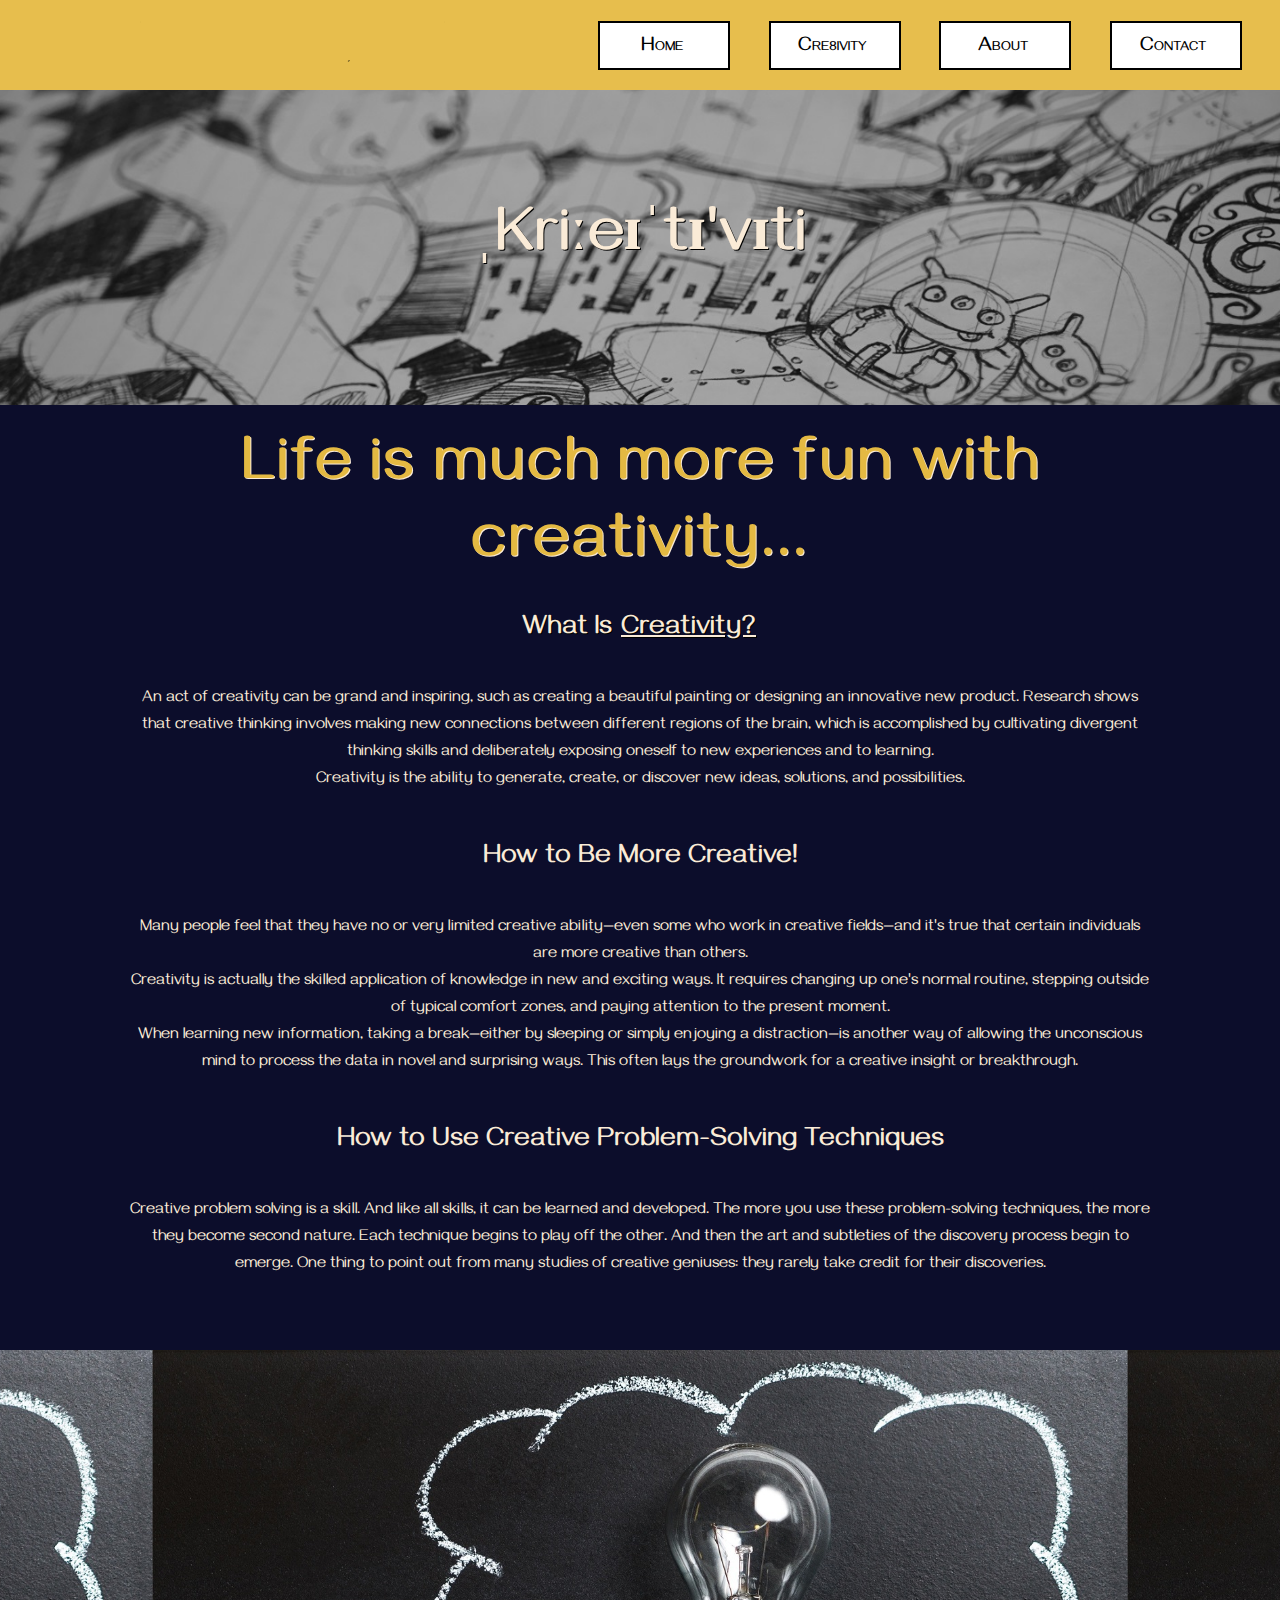
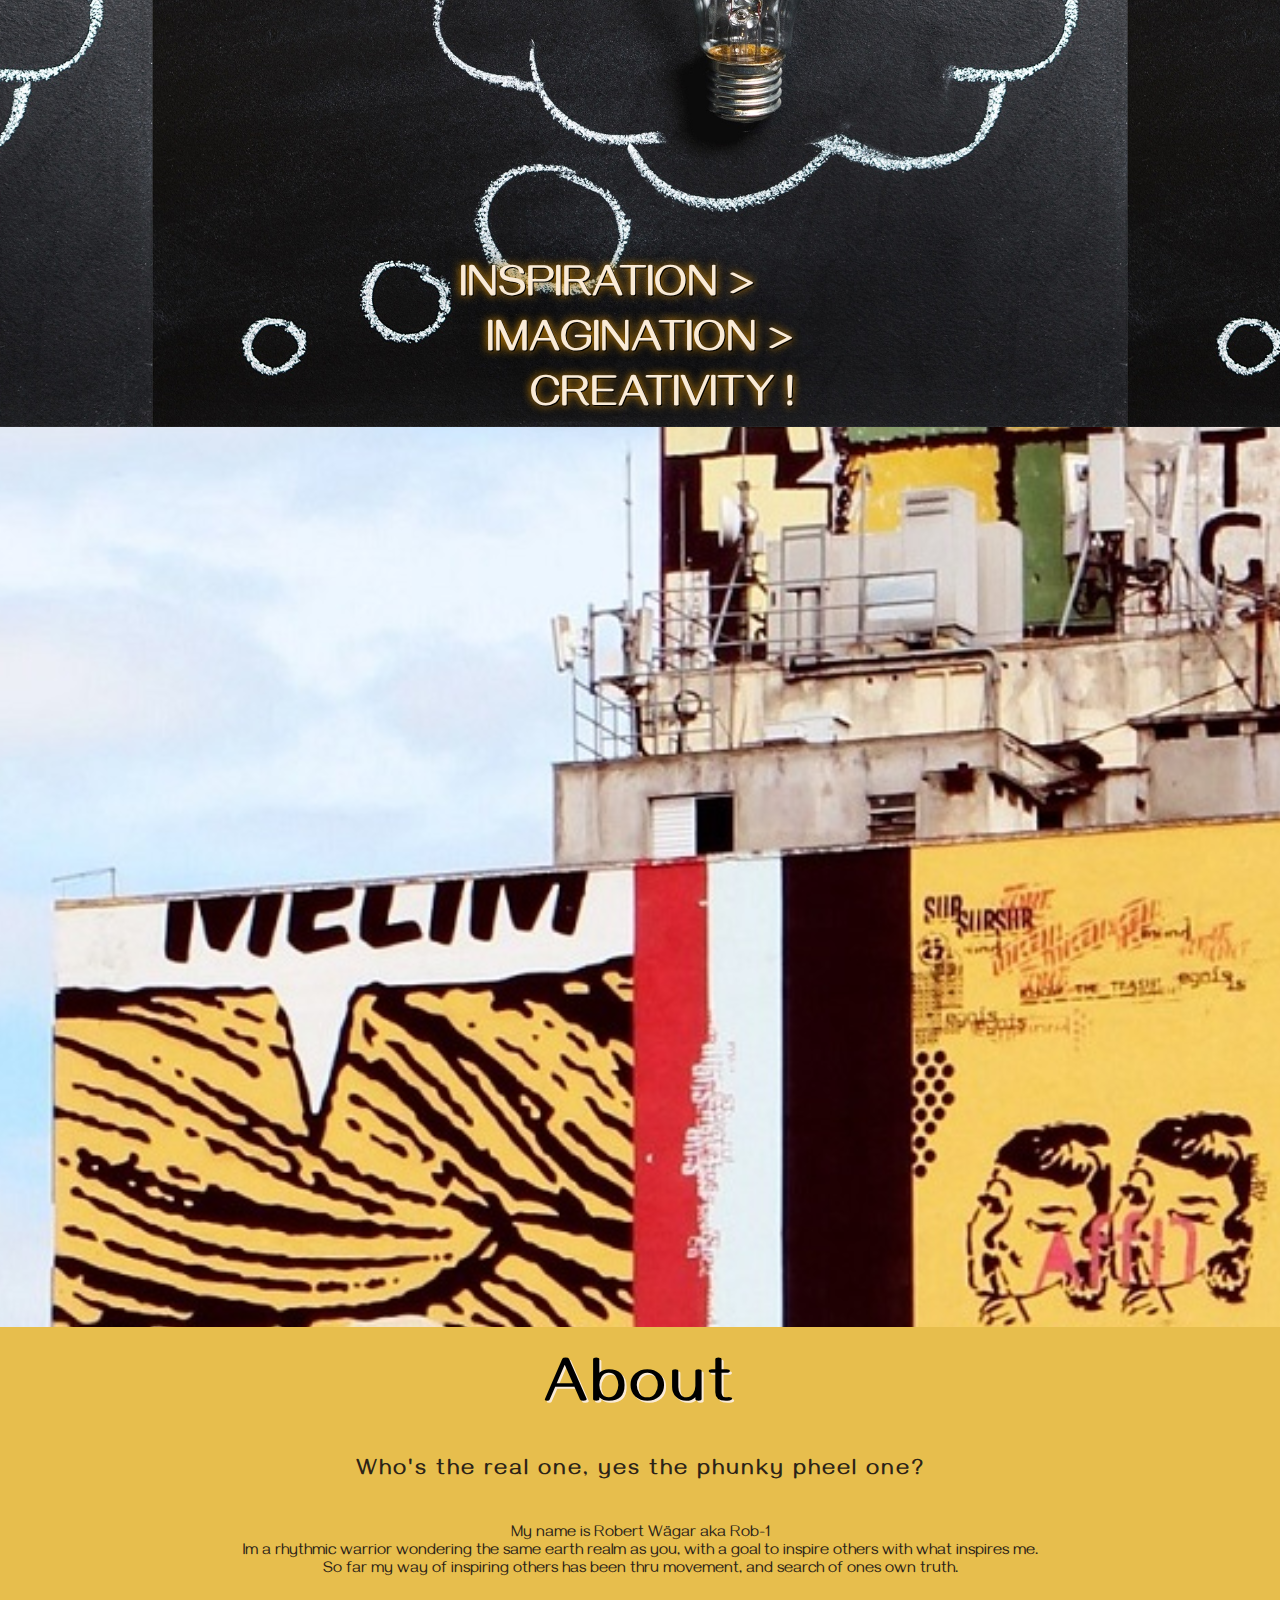
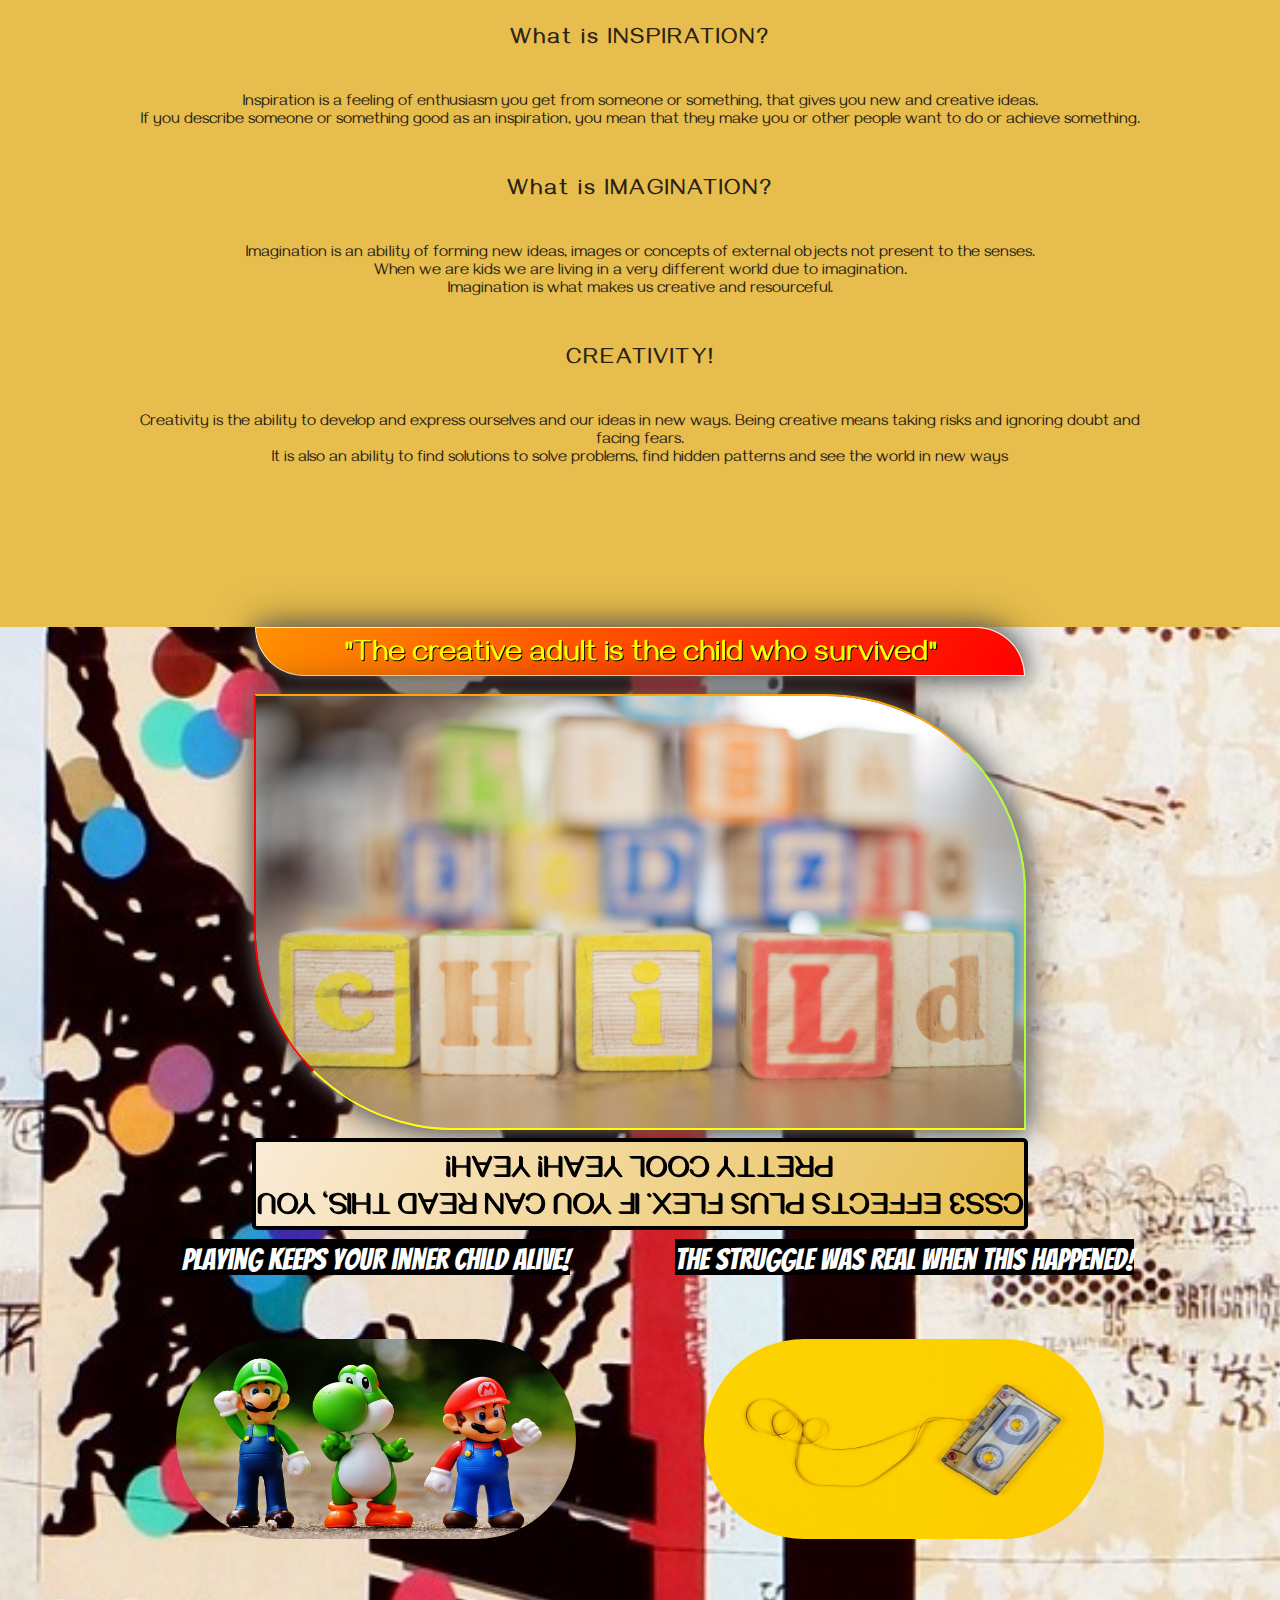
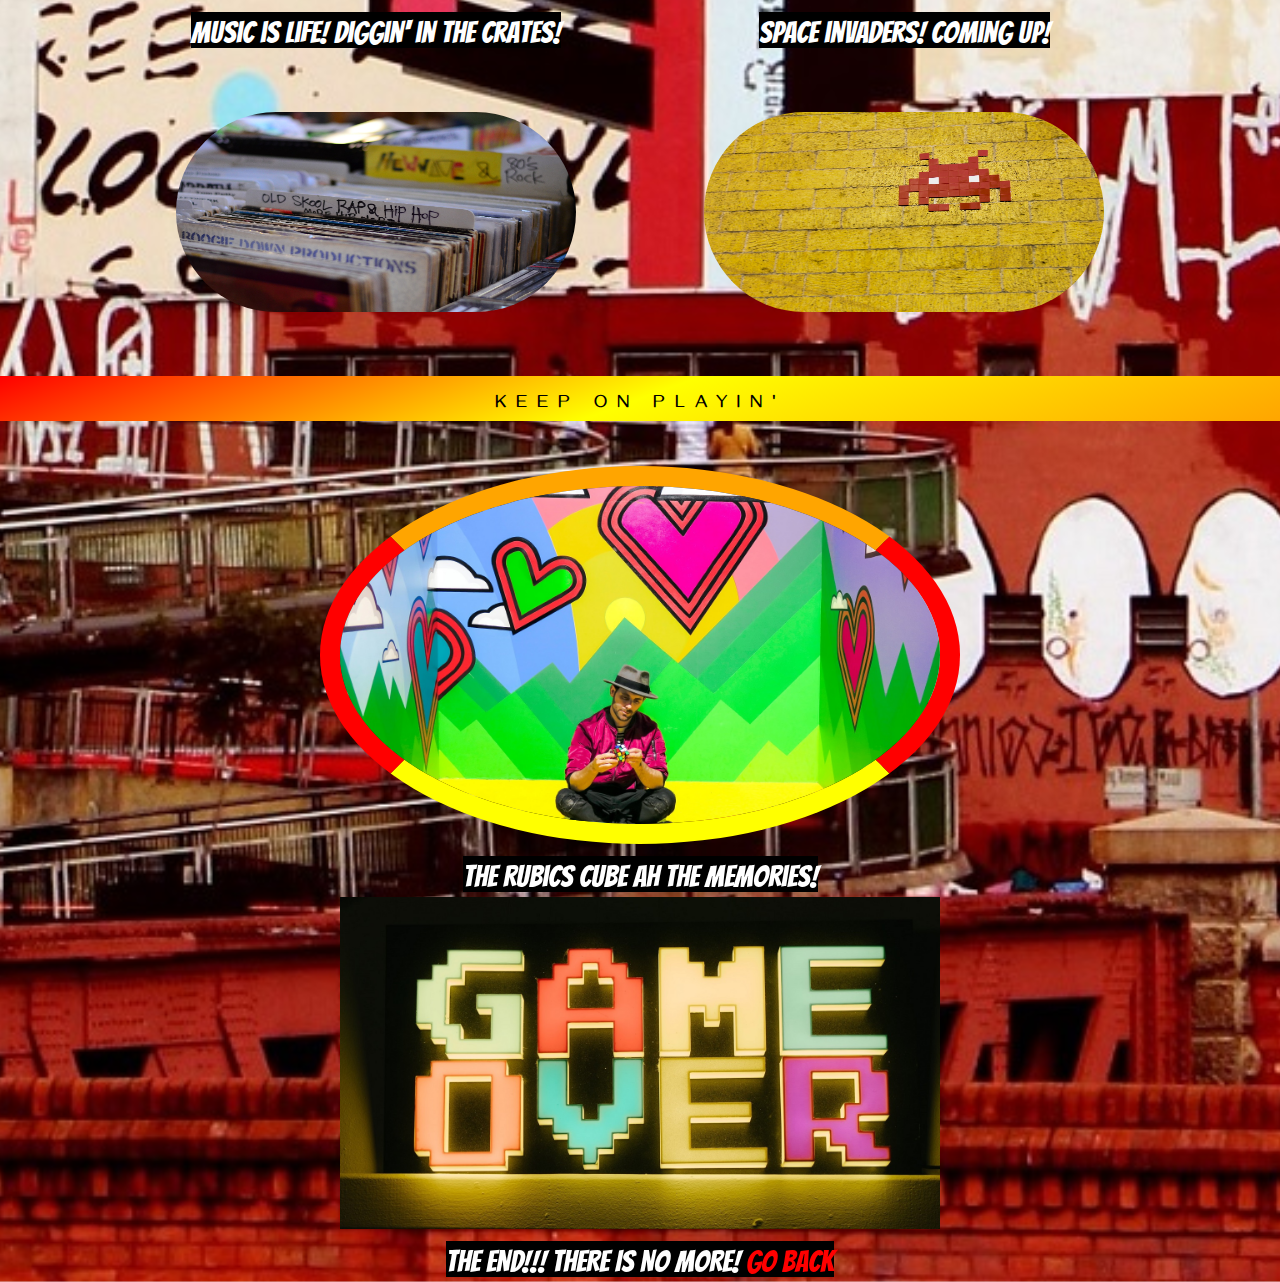
<file: index.html>
<!DOCTYPE html>
<html lang="en">
<head>
    <meta charset="UTF-8">
    <meta name="viewport" content="width=device-width, initial-scale=1.0">
    <meta name="description" content="This is website about creativity and how to be creative">
    <link href="https://fonts.googleapis.com/css2?family=Press+Start+2P&display=swap" rel="stylesheet">
    <link href="https://fonts.googleapis.com/css2?family=Bangers&display=swap" rel="stylesheet">

    <link href="https://fonts.googleapis.com/css2?family=Gayathri&display=swap" rel="stylesheet">
    <link rel="stylesheet" href="https://cdnjs.cloudflare.com/ajax/libs/font-awesome/5.14.0/css/all.min.css" integrity="sha512-1PKOgIY59xJ8Co8+NE6FZ+LOAZKjy+KY8iq0G4B3CyeY6wYHN3yt9PW0XpSriVlkMXe40PTKnXrLnZ9+fkDaog==" crossorigin="anonymous" />
    <link rel="stylesheet" href="style.css">
    <title>Creativity</title>
</head>

<!-- This is my first school assignment to do a webpage with HTML CSS and a little JS -->
<!-- I decided to have the topic creativity in mind, it is what we will be working with. ENJOY -->
<body>
    
        <header>
            <div class="wrapper">
                <div class="logo">
                    <svg id="logo" viewBox="0 0 765 200" fill="none" xmlns="http://www.w3.org/2000/svg">
                
                        <path d="M143.699 139L112.739 104.152V139H99.6349V32.44H112.739V95.08L143.123 60.088H161.411L124.259 99.4L161.555 139H143.699Z" stroke="black" stroke-width="3" mask="url(#path-1-outside-1)"/>
                
                        <path d="M186.848 72.904C189.152 68.392 192.416 64.888 196.64 62.392C200.96 59.896 206.192 58.648 212.336 58.648V72.184H208.88C194.192 72.184 186.848 80.152 186.848 96.088V139H173.744V60.088H186.848V72.904Z" stroke="black" stroke-width="3" mask="url(#path-1-outside-1)"/>
                
                        <path d="M234.231 47.272C231.735 47.272 229.623 46.408 227.895 44.68C226.167 42.952 225.303 40.84 225.303 38.344C225.303 35.848 226.167 33.736 227.895 32.008C229.623 30.28 231.735 29.416 234.231 29.416C236.631 29.416 238.647 30.28 240.279 32.008C242.007 33.736 242.871 35.848 242.871 38.344C242.871 40.84 242.007 42.952 240.279 44.68C238.647 46.408 236.631 47.272 234.231 47.272ZM240.567 60.088V139H227.463V60.088H240.567Z" stroke="black" stroke-width="3" mask="url(#path-1-outside-1)"/>
                
                        <path d="M274.997 81.832L262.181 61.816H287.813L274.997 81.832ZM262.181 139L274.997 118.984L287.813 139H262.181Z" stroke="black" stroke-width="3" mask="url(#path-1-outside-1)"/>
                
                        <path d="M381.307 96.52C381.307 99.016 381.163 101.656 380.875 104.44H317.803C318.283 112.216 320.923 118.312 325.723 122.728C330.619 127.048 336.523 129.208 343.435 129.208C349.099 129.208 353.803 127.912 357.547 125.32C361.387 122.632 364.075 119.08 365.611 114.664H379.723C377.611 122.248 373.387 128.44 367.051 133.24C360.715 137.944 352.843 140.296 343.435 140.296C335.947 140.296 329.227 138.616 323.275 135.256C317.419 131.896 312.811 127.144 309.451 121C306.091 114.76 304.411 107.56 304.411 99.4C304.411 91.24 306.043 84.088 309.307 77.944C312.571 71.8 317.131 67.096 322.987 63.832C328.939 60.472 335.755 58.792 343.435 58.792C350.923 58.792 357.547 60.424 363.307 63.688C369.067 66.952 373.483 71.464 376.555 77.224C379.723 82.888 381.307 89.32 381.307 96.52ZM367.771 93.784C367.771 88.792 366.667 84.52 364.459 80.968C362.251 77.32 359.227 74.584 355.387 72.76C351.643 70.84 347.467 69.88 342.859 69.88C336.235 69.88 330.571 71.992 325.867 76.216C321.259 80.44 318.619 86.296 317.947 93.784H367.771Z" stroke="black" stroke-width="3" mask="url(#path-1-outside-1)"/>
                
                        <path d="M428.412 61.816V69.304L416.892 71.896V129.064L428.412 131.512V139H392.7V131.512L404.22 129.064V71.896L392.7 69.304V61.816H428.412Z" stroke="black" stroke-width="3" mask="url(#path-1-outside-1)"/>
                
                        <path d="M450.921 29.56V67.576H439.401V29.56H450.921Z" stroke="black" stroke-width="3" mask="url(#path-1-outside-1)"/>
                
                        <path d="M483.775 70.888V117.4C483.775 121.24 484.591 123.976 486.223 125.608C487.855 127.144 490.687 127.912 494.719 127.912H504.367V139H492.559C485.263 139 479.791 137.32 476.143 133.96C472.495 130.6 470.671 125.08 470.671 117.4V70.888H460.447V60.088H470.671V40.216H483.775V60.088H504.367V70.888H483.775Z" stroke="black" stroke-width="3" mask="url(#path-1-outside-1)"/>
                
                        <path d="M550.052 61.816V69.304L538.532 71.896V129.064L550.052 131.512V139H514.34V131.512L525.86 129.064V71.896L514.34 69.304V61.816H550.052Z" stroke="black" stroke-width="3" mask="url(#path-1-outside-1)"/>
                
                        <path d="M595.745 126.904L620.225 60.088H634.193L603.233 139H587.969L557.009 60.088H571.121L595.745 126.904Z" stroke="black" stroke-width="3" mask="url(#path-1-outside-1)"/>
                
                        <path d="M676.896 61.816V69.304L665.376 71.896V129.064L676.896 131.512V139H641.184V131.512L652.704 129.064V71.896L641.184 69.304V61.816H676.896Z" stroke="black" stroke-width="3" mask="url(#path-1-outside-1)"/>
                
                        <path d="M709.197 70.888V117.4C709.197 121.24 710.013 123.976 711.645 125.608C713.277 127.144 716.109 127.912 720.141 127.912H729.789V139H717.981C710.685 139 705.213 137.32 701.565 133.96C697.917 130.6 696.093 125.08 696.093 117.4V70.888H685.869V60.088H696.093V40.216H709.197V60.088H729.789V70.888H709.197Z" stroke="black" stroke-width="3" mask="url(#path-1-outside-1)"/>
                
                        <path d="M752.434 47.272C749.938 47.272 747.826 46.408 746.098 44.68C744.37 42.952 743.506 40.84 743.506 38.344C743.506 35.848 744.37 33.736 746.098 32.008C747.826 30.28 749.938 29.416 752.434 29.416C754.834 29.416 756.85 30.28 758.482 32.008C760.21 33.736 761.074 35.848 761.074 38.344C761.074 40.84 760.21 42.952 758.482 44.68C756.85 46.408 754.834 47.272 752.434 47.272ZM758.77 60.088V139H745.666V60.088H758.77Z" stroke="black" stroke-width="3" mask="url(#path-1-outside-1)"/>
                
                        <path d="M57.048 219.352L17.592 379.48H4.63202L43.944 219.352H57.048Z" stroke="black" stroke-width="3" mask="url(#path-1-outside-1)"/>
                        </svg>
                </div>
            </div>
            <nav>
                <div class="nav-links">
                    <div class="btn">
                    <p><span><a href=""><b>H</b>OME</a></span></p>
                    <figure></figure>
                    <figure></figure>
                    <figure></figure>
                    <figure></figure>
                </div>
                <div class="btn">
                    <p><span><a href="#cre8"><b>C</b>RE8IVITY</a></span></p>
                    <figure></figure>
                    <figure></figure>
                    <figure></figure>
                    <figure></figure>
                </div>
                <div class="btn">
                    <p><span><a href="#about"><b>A</b>BOUT</a></span></p>
                    <figure></figure>
                    <figure></figure>
                    <figure></figure>
                    <figure></figure>
                </div>
                <div class="btn">
                    <p><span><a href="./contact.html"><b>C</b>ONTACT</a></span></p>
                    <figure></figure>
                    <figure></figure>
                    <figure></figure>
                    <figure></figure>
                </div>
                </div>
                <div class="burger">
                    <div class="line1"></div>
                    <div class="line2"></div>
                    <div class="line3"></div>
                </div>
            </nav>
        </header>
        <main>

        <div class="banner">
            <h1>ˌKriːeɪˈtɪ'vɪti</h1>
        </div>
        <div id="cre8" class="content-top">
            <div class="wrapper">
                <h2 >Life is much more fun with creativity...</h2>
                <article>
                <div class="text1">
                    <h4><a href="https://youtu.be/tYbA_-mAtUY" target="_blank">What Is <strong>Creativity?</strong></a></h4> <br>
                                <p>
                                An act of creativity can be grand and inspiring, such as creating a beautiful painting or designing an innovative new product. 
                                Research shows that creative thinking involves making new connections between different regions of the brain, which is accomplished by cultivating divergent thinking skills and deliberately exposing oneself to new experiences and to learning. <br>
                                Creativity is the ability to generate, create, or discover new ideas, solutions, and possibilities.
                                </p>
                    </div>
                    <div class="text2">
             <h4>How to Be More Creative!</h4> <br>
                    <p>
                        Many people feel that they have no or very limited creative ability—even some who work in creative fields—and it's true that certain individuals are more creative than others.
                        <br>Creativity is actually the skilled application of knowledge in new and exciting ways. It requires changing up one's normal routine, stepping outside of typical comfort zones, and paying attention to the present moment.
                        <br>
                        When learning new information, taking a break—either by sleeping or simply enjoying a distraction—is another way of allowing the unconscious mind to process the data in novel and surprising ways. This often lays the groundwork for a creative insight or breakthrough.</p>
                    </div>        
                    <div class="text3">
                        <h4>How to Use Creative Problem-Solving Techniques</h4><br>
                        <p>
                            Creative problem solving is a skill. And like all skills, it can be learned and developed. The more you use these problem-solving techniques, the more they become second nature.
                            
                            Each technique begins to play off the other. And then the art and subtleties of the discovery process begin to emerge.
                            
                            One thing to point out from many studies of creative geniuses: they rarely take credit for their discoveries.</p>
                    </div>
                </article>
            </div>
        </div>
  
    <div class="bannerTwo">
        <h1 class="iic">INSPIRATION > &nbsp;&nbsp;&nbsp;&nbsp;&nbsp;<br>   &nbsp;&nbsp;&nbsp;&nbsp; IMAGINATION >&nbsp;&nbsp;&nbsp;&nbsp;&nbsp;<br>   &nbsp;&nbsp;&nbsp;&nbsp;&nbsp; CREATIVITY&nbsp;!&nbsp;&nbsp;</h1>
    </div>
    <div id="about" class="content-bottom">
        <div class="wrapper">
            <h2 >About</h2>
            <h4>Who's the real one, yes the phunky pheel one?</h4> <br>
                            <p>
                                My name is Robert Wägar aka Rob-1 <br> Im a rhythmic warrior wondering the same earth realm as you, with a goal to inspire others with what inspires me. <br>
                                So far my way of inspiring others has been thru movement, and search of ones own truth.
                            </p>

         <h4>What is INSPIRATION?</h4> <br>
                <p>
                    Inspiration is a feeling of enthusiasm you get from someone or something, that gives you new and creative ideas. <br>
                    If you describe someone or something good as an inspiration, you mean that they make you or other people want to do or achieve something.</p>
                        

                    <h4>What is IMAGINATION?</h4><br>
                    <p>
                        Imagination is an ability of forming new ideas, images or concepts of external objects not present to the senses. <br>
                        When we are kids we are living in a very different world due to imagination. <br>
                        Imagination is what makes us creative and resourceful.</p>

                    <h4>CREATIVITY!</h4><br>
                        <p>
                            Creativity is the ability to develop and express ourselves and our ideas in new ways. Being creative means taking risks and ignoring doubt and facing fears. <br>
                        It is also an ability to find solutions to solve problems, find hidden patterns and see the world in new ways</p>
        </div>
    </div>
    
    </main>

    <section>
        <div class="images">
        <figure id="child">
            <h3>"The creative adult is the child who survived"</h3>
            <img src="./child.jpg" alt="image with bricks spelling child">
            <h3>CSS3 effects plus flex. If you can read this, you pretty cool Yeah! Yeah!</h3>
        </figure>
   
        <div class="imgS">
            <figure>
                <figcaption>Playing keeps your inner child alive!</figcaption>
                <img src="./nintendo.jpg" alt="Mario, Luigi, Yoshi">
            </figure>
            <figure>
                <figcaption>The struggle was real when this happened!</figcaption>
                <img src="./tape.jpg" alt="Casette tape">
            </figure>
            <figure>
                <figcaption>Music is life! Diggin' in the crates!</figcaption>
                <img src="./crates.jpg" alt="Record crate">
            </figure>
            <figure>
                <figcaption>Space invaders! Coming up!</figcaption>
                <img src="./pixel.jpg" alt="Pixel art">
            </figure>
        </div>

        <div class="play">
            <h6>KEEP ON PLAYIN'</h6>
        </div>

        <div class="imgL">
            <figure class="sitting">
                <img src="./sitting.jpg" alt="Man playing with rubics cube">
                <figcaption>The Rubics cube AH the memories!</figcaption>
            </figure>

            <figure class="gameover">
                <img src="./gameover.jpg" alt="Image with the text game over">
                <figcaption>THE END!!! THERE IS NO MORE! <a href="./index.html">GO BACK</a></figcaption>
            </figure>
    </div>
    </div>
    </section>

    <script src="app.js">

    </script>
</body>
</html>
</file>
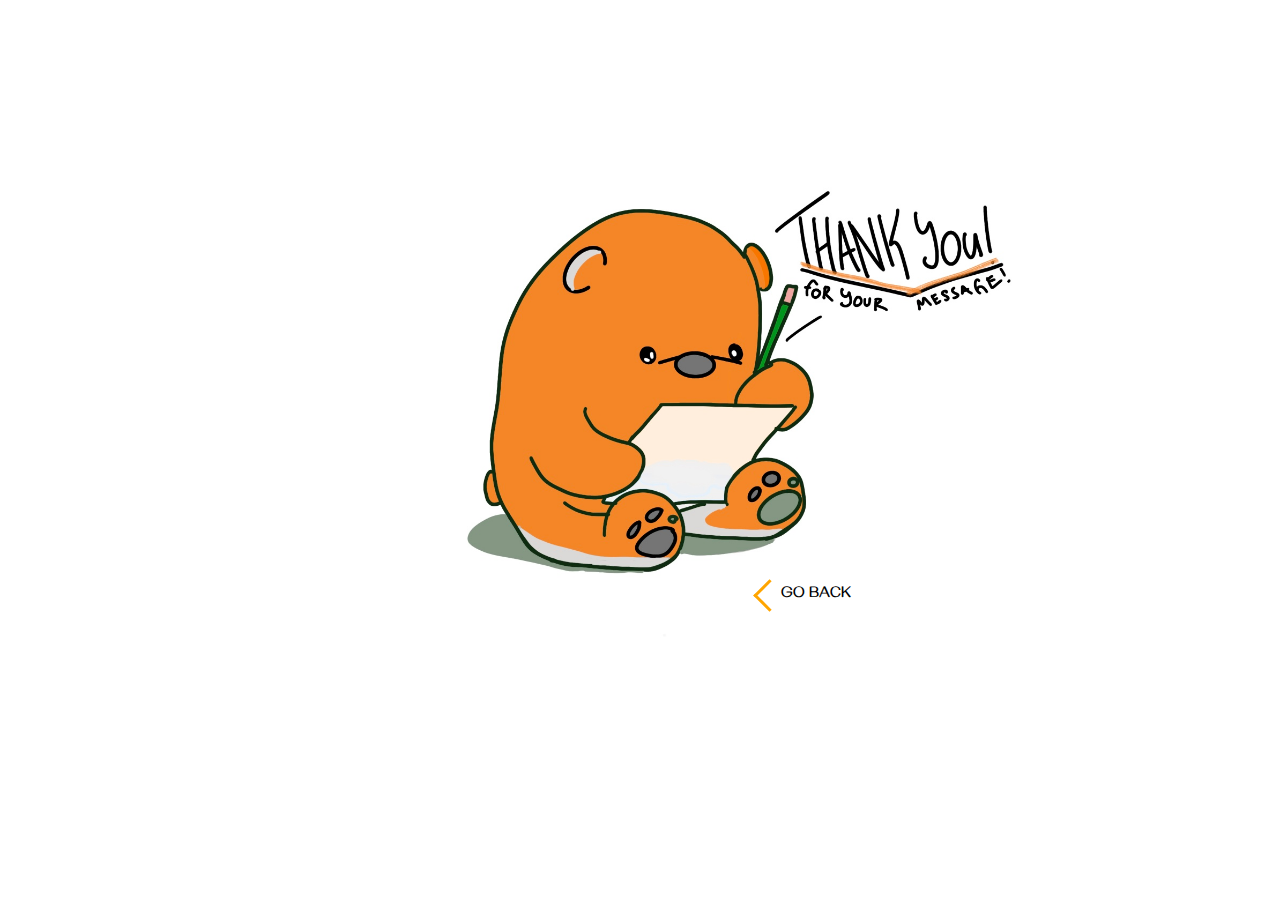
<file: thankyou.html>
<!DOCTYPE html>
<html lang="en">
<head>
    <meta charset="UTF-8">
    <meta name="viewport" content="width=device-width, initial-scale=1.0">
    <link href="https://fonts.googleapis.com/css2?family=Gayathri&display=swap" rel="stylesheet">
    <link rel="stylesheet" href="thanks.css">
    <title>Kreativiti - Thank You</title>
</head>
<body>
    <div class="goBack">
        <div class="back">
            <div class="arrow"></div>
        
            <p><a href="./index.html">GO BACK</a></p>
        </div>
        </div>
</body>
</html>
</file>
<file: style.css>
*{
    margin: 0;
    padding: 0;

}

body {
    width: 100vw;
    text-align: center;
    font-family: 'Gayathri';
    background-image: url(./color.jpg);
    background-position: center center;
    background-size: cover;

}

.wrapper {
    width: 80vw;
    margin: 0 auto;
}

header {
    height: 10vh;
    background: rgb(231, 190, 77);
    position: fixed;
    width: 100%;
    z-index: 10;
    display: flex;
    justify-content: space-between;
    align-items: center;

}
.logo {
    width: 35%;
    padding-left: 0;
}


/* ================================================================ SVG LOGO ==========================================================================*/

/* ====================================================== SVG LOGO / PATH for animation ===================================================================*/
/* =================================================Learned from Dev eEds designer logo tutorial on YT, done in FIGMA =================================================*/

#logo {
    margin-top: 1vh;
    animation: logoFill .6s ease forwards 1.2s;
    width: 20vw;
}


#logo path:nth-child(1){
    stroke-dasharray: 470px;
    stroke-dashoffset: 470px;
    animation: logo-path 2s ease forwards 0.2s;
}

#logo path:nth-child(2){
    stroke-dasharray: 246px;
    stroke-dashoffset: 246px;
    animation: logo-path 2s ease forwards 0.4s;
}

#logo path:nth-child(3){
    stroke-dasharray: 184px;
    stroke-dashoffset: 184px;
    animation: logo-path 2s ease forwards .6s;
}

#logo path:nth-child(4){
    stroke-dasharray: 76px;
    stroke-dashoffset: 76px;
    animation: logo-path 2s ease forwards .8s;
}

#logo path:nth-child(5){
    stroke-dasharray: 388px;
    stroke-dashoffset: 388px;
    animation: logo-path 2s ease forwards 1s;
}

#logo path:nth-child(6){
    stroke-dasharray: 264px;
    stroke-dashoffset: 264px;
    animation: logo-path 2s ease forwards 1.2s;
}

#logo path:nth-child(7){
    stroke-dasharray: 100px;
    stroke-dashoffset: 100px;
    animation: logo-path 2s ease forwards 1.4s;
}

#logo path:nth-child(8){
    stroke-dasharray: 315px;
    stroke-dashoffset: 315px;
    animation: logo-path 2s ease forwards 1.2s;
}

#logo path:nth-child(9){
    stroke-dasharray: 264px;
    stroke-dashoffset: 264px;
    animation: logo-path 2s ease forwards 1s;
}

#logo path:nth-child(10){
    stroke-dasharray: 354px;
    stroke-dashoffset: 354px;
    animation: logo-path 2s ease forwards 0.8s;
}

#logo path:nth-child(11){
    stroke-dasharray: 264px;
    stroke-dashoffset: 264px;
    animation: logo-path 2s ease forwards 0.6s;
}

#logo path:nth-child(12){
    stroke-dasharray: 315px;
    stroke-dashoffset: 315px;
    animation: logo-path 2s ease forwards 0.4s;
}

#logo path:nth-child(13){
    stroke-dasharray: 184px;
    stroke-dashoffset: 184px;
    animation: logo-path 2s ease forwards 0.2s;
}

@keyframes logo-path {

    from {
        opacity: 0;
    }
    to {
        stroke-dashoffset: 0;
        opacity: 1;
    }
}
@keyframes logoFill {

    from {
        fill: none;
        visibility: hidden;
    }
    to {
        fill: antiquewhite;
        
    }
}

#logo:hover {
    animation: afterefx 5s ease-in-out 1;
}
@keyframes afterefx {
    0% {
        fill: rgb(0, 0, 0);
    }
    50% {
        background: #000000;
        box-shadow: 0 0 5px #000000, 0 0 20px #3a3838, 0 0 40px #423f42;
        transition-delay: 1s;
        border-top-left-radius: 100px;
        border-bottom-right-radius: 100px;
        transform: scale(0.8);

    }
    100% {
        fill: black;
    }
}

/* =================================================== NAVBAR ============================================================= */

/* ======================= NAV "BUTTONS" LINKS (no ul li) USED SPAN for effekts, from Franks Laboratory Tutorials =============================*/

.nav-links {
    display: flex;
    flex-direction: row;
    justify-content: center;
    margin: auto;
    
}
.container {
    width: 100vw;
    margin: 80vh auto;
    position: sticky;
    
}

.btn {
    width: 10vw;
    height: 5vh;
    position: relative;
    background-color: white;
    border: 2px solid black;
    margin-right: 3vw;
   


}
a {
    text-decoration: none;
    color: black;
}

.btn p {
    width: 9vw;
    height: 3.5vh;
    background-color: white;
    line-height: 60px;
    text-align: center;
    font-size: 1.5vh;
    font-family: 'Gayathri';
    position: relative;
    z-index: 5;
    font-weight: 900;
    margin-top: 10px;
    margin-left: 4px;
}

.btn b {
    font-size: 20px;
}

.btn figure {
    position: absolute;
    top: 50%;
    left: 50%;
    width: 20px;
    height: 20px;
    transform: translate(-50%, -50%);
    background-color: white;
    border-radius: 50%;
    border: 2px solid black;
    z-index: 1;
    transition-delay: 0.2s;
    opacity: 0;
}

.btn figure:nth-of-type(2) {
    transition-delay: 1.2s;
}

.btn figure:nth-of-type(3){
    transition-delay: .6s;
}


.btn figure:nth-of-type(4) {
    transition-delay: .2s;
}

.btn:hover figure:nth-of-type(1) {
    top: 4px;
    left: -8px;
    width: 50px;
    height: 50px;
    transition: .5s ease-out
}

.btn:hover figure:nth-of-type(2) {
    top: 50px;
    left: 160px;
    width: 30px;
    height: 30px;
    transition: 1.2s ease-out
}

.btn:hover figure:nth-of-type(3) {
    top: 10px;
    left: 130px;
    width: 80px;
    height: 80px;
    transition: .8s ease-out
}

.btn:hover figure:nth-of-type(4) {
    top: -10px;
    left: 25px;
    width: 10px;
    height: 10px;
    transition: .5s ease-out
}

.btn:nth-of-type(2n):hover figure:nth-of-type(1) {
    top: -5px;
    left: 0;
    width: 30px;
    height: 30px;
    transition: .4s ease-out
}

.btn:nth-of-type(2n):hover figure:nth-of-type(2) {
    top: 60px;
    left: -30px;
    width: 40px;
    height: 40px;
    transition: .6s ease-out
}

.btn:nth-of-type(2n):hover figure:nth-of-type(3) {
    top: 50px;
    left: 165px;
    width: 40px;
    height: 40px;
    transition: .4s ease-out
}

.btn:nth-of-type(2n):hover figure:nth-of-type(4) {
    top: 70px;
    left: 25px;
    width: 10px;
    height: 10px;
    transition: .5s ease-out
}

.btn:not(:hover) figure {
    animation: pop 2s;
}

@keyframes pop {
    0% {
        transform: scale(1) translate(-50%, -50%);
    }
    100% {
        transform: scale(1.2) translate(-50%, -50%);
    }
}

.btn span {
    position: absolute;
    top: 50%;
    left: 50%;
    transform: translate(-50%, -50%);
    display: block;
    transition: 0.2s;
}

.btn:hover span{
    transform: translate(-50%, -50%) rotate(-2deg);
    font-size: 22px;
}
.btn:hover p {
    text-shadow: 2px 2px orange;
}

.btn:hover figure {
    transition: 0.5s all;
    opacity: 1;
}

/* =================================== NAV END ============================ */

/* ====================== FIRST PAGE HEADLINE ============================ */


.banner {
    width: 100%;
    height: 50vh;
    position: fixed;
    top: 10vh;
    background-image: url(./draw.jpg);
    background-size: cover;
    background-position: center center;
}

.banner h1 {
    color: antiquewhite;
    font-size: 7vh;
    padding-top: 8%;
    text-shadow: 1px 1px black;
    animation: transitionIn1 1.2s;
    
}

@keyframes transitionIn1 {
    from {
        opacity: 0;
        transform: rotate(-10deg);
        transform: translateX(-100vw);
    }
    to {
        opacity: 1;
    }
}


.content-top h2 {
    color: rgb(228, 185, 66);
    font-size: 7vh;
    text-shadow: 1px 1px antiquewhite;
    letter-spacing: 2px;
    padding-top: 3vh;
    margin: 0;
}
.content-top {
    width: 100%;
    position: relative;
    top: 45vh;
    background: rgb(12, 13, 43);
    color: antiquewhite;
    min-height: 150vh;
}

.content-top h4 {
    font-size: 3vh;
    margin-top: 3vh;
}

.text1 h4 a {
    text-decoration: none;
    color: antiquewhite;
    font-size: 3vh;
    margin-top: 3vh;
    text-shadow: 1px 1px rgb(0, 0, 0);
}
.text1 strong {
    color: antiquewhite;
    text-shadow: 1px 1px black;
    text-decoration: underline;
    padding: 2px;
}

.content-top p {
    min-height: 100%;
    padding: 2% 0;
    line-height: 3vh;
}

.bannerTwo {
    width: 100%;
    min-height: 50vh;
    position: sticky;
    background-image: url(./idea.jpg);
    background-size: contain;
    background-position: center center;
    z-index: 5;
}

.bannerTwo h1 {
    color: antiquewhite;
     font-size: 5vh;
    padding-top: 40%;
    text-shadow: 1px 1px rgb(0, 0, 0), 0px 0px 10px rgb(255, 166, 1), 0px 0px 30px black;
    
}

.content-bottom h2 {
    color: rgb(0, 0, 0);
    font-size: 7vh;
    text-shadow: 2px 2px antiquewhite;
    letter-spacing: 3px;
    padding-top:3vh;
    margin: 0;

}

.content-bottom {
    width: 100%;
    position: relative;
    top: 100vh;
    background:  rgb(231, 190, 77);
    color: rgb(44, 35, 23);
    min-height: 100vh;
}

.content-bottom h4 {
    font-size: 2.5vh;
    margin-top: 3vh;
    font-weight: bolder;
    letter-spacing: 2px;
}

.content-bottom p {
    min-height: 100%;
    padding: 2% 0;
    line-height: 2vh;
    font-weight: 500;
}


/* ============================== IMAGES SECTION / FIGURE =================================== */

.play {
    z-index: 3;
    top: 10vh;
    position: sticky;
    width: 100%;
    height: 5vh;
    background: linear-gradient(160deg, red, yellow, orange);
    margin-bottom: 5vh;
}

h6 {
    padding-top: 2vh;
    letter-spacing: 10px;
    font-size: 18px;

}

/* ========================================= IMAGES ==================================== */

.images {
    margin: auto;
    width: 100vw;
}

#child {
    z-index: 5;
    margin: auto;
    margin-top: 100vh;
    width: 100%;
    position: relative;
    text-align: center;
}

h3 {
    margin: auto;
    padding-top: 10px;
    width: 60vw;
    background: linear-gradient(120deg, rgb(255, 145, 0),  rgb(255, 0, 0));
    font-size: 30px;
    color: yellow;
    text-shadow: 1px 1px black;
    border: 1px solid antiquewhite;
}

h3:first-child {
    border-top-right-radius: 50px;
    border-bottom-left-radius: 50px;
    box-shadow: 0px 0px 20px rgb(112, 112, 112), 0px 0px 40px rgba(0, 0, 0, 0.623);
}

h3:last-child {
    border: 4px solid rgb(0, 0, 0);
    color: rgb(0, 0, 0);
    border-radius: 5px;
    background: linear-gradient(120deg, rgb(231, 190, 77), antiquewhite);
    transform: rotate(180deg);
    text-transform: uppercase;
}


#child > img {
    width: 60vw;
    margin-top: 2vh;
    border: 2px solid antiquewhite;
    border-bottom-color: yellow;
    border-top-color: orange;
    border-left-color: red;
    border-right-color: greenyellow;

    border-top-right-radius: 200px;
    border-bottom-left-radius: 200px;
    box-shadow: 0px 0px 20px rgb(112, 112, 112), 0px 0px 40px rgba(0, 0, 0, 0.623);
    
}

figcaption {
    margin: auto;
    font-family: 'Bangers', cursive;
    color: white;
    padding-top: 5px;
    font-size: 30px;
    background: black;
    width: fit-content;
}

figcaption:first-child {
    margin-top: 1vh;
}


.imgS {
    display: flex;
    flex-flow: row wrap;
    justify-content: center;
    align-items: center;
    width: 100%;
    z-index: 5;
    
}

figure {
    margin: 0;
    padding: 0;
}

.imgS img {
    margin: auto;
    padding: 5vw;
    width: 650px;
    min-width: 250px;
    height: 350px;
    min-height: 100px;
    display: flex;
    flex-direction: row;
    z-index: 5;
    position: relative;
    border-radius: 200px;
    
}

.imgS img:hover {
    animation: imgRotate 2s ease-in-out 1;
}

@keyframes imgRotate {
    0% {
        opacity: 1;
    }
    50% {
        opacity: 0.5;
    }
    100% {
        transform: rotate(360deg);

    }
}


.imgL{
    width: 100%;
    position: relative;

}
.imgL img {
    width: 900px;
    z-index: 5;

}

.imgL figcaption {
    margin: 0.5vh auto;
}

.imgL a {
    color: red;
}


 
.sitting img {
    border-radius: 50%;
    border: 20px solid red;
    border-top-color: orange;
    border-bottom-color: yellow;
    
}
.sitting img:hover {
    border-radius: 50%;
    border: 20px solid yellow;
    border-top-color: red;
    border-bottom-color: orange;
    transition: 1.2s ease;
    
}

.sitting img:not(:hover) {
    animation: efx 3s ease-in-out;
}

@keyframes efx {
    0% {
        transform: scale(1);
    }
    50% {
        
        transform: scale(1.8);
        opacity: 0;
    }

    100% {
        transform: scale(1);
        opacity: 1;
    }
}






/*===================================================================*/
/* ===================== MEDIA QUERIES =========================== */


@media screen and (max-width: 1440px) {

    #logo {
        width: 35vw;
    }

    body {
        width: 100vw;
    }
    
    .images {
        margin: auto;
        width: 100%;
    }

    .imgS img {
        height: 200px;
        width: 400px;
    }

    .imgL img {
        width: 600px;

    }
}

@media screen and (max-width: 900px) {
    
    .logo {
        width: 40%;
    }
    #logo{
            width: 250px;
    }

header {
    display: flex;
    flex-direction: row;
}

.burger {
    margin-right: 20px;
}
.burger div {
    width: 20px;
    height: 3px;
    background-color: rgb(0, 0, 0);
    box-shadow: 1px 1px antiquewhite, 0px 0px 40px black;
    margin: 4px;
    
}

.nav-links {
    position: absolute;
    right: 0;
    height: 100vh;
    top: 10vh;
    padding-top: 10vh;
    background-color: rgba(248, 124, 7, 0.904);
    border-top-left-radius: 2rem;
    display: flex;
    flex-direction: column;
    justify-content: flex-start;
    align-items: center;
    width: 60%;
    transform: translateX(100%);
    transition: transform 0.5s ease-in;
    z-index: 1;
    margin-right: -1vh;
}
.container {
    width: 100vw;
    margin: auto;
    
}

.btn {
    width: 100px;
    height: 40px;
    position: relative;
    background-color: white;
    border: 2px solid black;
    margin-top: 60px;
    

}
a {
    text-decoration: none;
    color: black;
}

.btn p {
    width: 90px;
    height: 30px;
    background-color: white;
    line-height: 60px;
    text-align: center;
    font-size: 18px;
    font-family: 'Gayathri';
    position: relative;
    z-index: 5;
    font-weight: 900;
    margin-top: 10px;
    margin-left: 4px;
}

.btn b {
    font-size: 22px;
    font-weight: 900;
}

.btn figure {
    position: absolute;
    top: 50%;
    left: 50%;
    width: 20px;
    height: 20px;
    transform: translate(-50%, -50%);
    background-color: white;
    border-radius: 50%;
    border: 2px solid black;
    z-index: 1;
    transition-delay: 0.2s;
    opacity: 0;
}

.btn figure:nth-of-type(2) {
    transition-delay: 1.2s;
}

.btn figure:nth-of-type(3){
    transition-delay: .6s;
}


.btn figure:nth-of-type(4) {
    transition-delay: .2s;
}

.btn:hover figure:nth-of-type(1) {
    top: 4px;
    left: -8px;
    width: 50px;
    height: 50px;
    transition: .5s ease-out
}

.btn:hover figure:nth-of-type(2) {
    top: 50px;
    left: 160px;
    width: 30px;
    height: 30px;
    transition: 1.2s ease-out
}

.btn:hover figure:nth-of-type(3) {
    top: 10px;
    left: 130px;
    width: 80px;
    height: 80px;
    transition: .8s ease-out
}

.btn:hover figure:nth-of-type(4) {
    top: -10px;
    left: 25px;
    width: 10px;
    height: 10px;
    transition: .5s ease-out
}

.btn:nth-of-type(2n):hover figure:nth-of-type(1) {
    top: -5px;
    left: 0;
    width: 30px;
    height: 30px;
    transition: .4s ease-out
}

.btn:nth-of-type(2n):hover figure:nth-of-type(2) {
    top: 60px;
    left: -30px;
    width: 40px;
    height: 40px;
    transition: .6s ease-out
}

.btn:nth-of-type(2n):hover figure:nth-of-type(3) {
    top: 50px;
    left: 165px;
    width: 40px;
    height: 40px;
    transition: .4s ease-out
}

.btn:nth-of-type(2n):hover figure:nth-of-type(4) {
    top: 70px;
    left: 25px;
    width: 10px;
    height: 10px;
    transition: .5s ease-out
}

.btn:not(:hover) figure {
    animation: pop 2s;
}

@keyframes pop {
    0% {
        transform: scale(1) translate(-50%, -50%);
    }
    100% {
        transform: scale(1.2) translate(-50%, -50%);
    }
}

.btn span {
    position: absolute;
    top: 50%;
    left: 50%;
    transform: translate(-50%, -50%);
    display: block;
    transition: 0.2s;
}

.btn:hover span{
    transform: translate(-50%, -50%) rotate(-2deg);
    font-size: 22px;
}
.btn:hover p {
    text-shadow: 2px 2px orange;
}

.btn:hover figure {
    transition: 0.5s all;
    opacity: 1;
}

/* =================================== NAV END ============================ */

.nav-active {
    transform: translateX(0%);
    z-index: 1;
}

@keyframes navFade {
    from {
        opacity: 0;
        transform: translateX(100px);
    }
    to {
        opacity: 1;
        transform: translate(0%);
        
    }
}

.text3 {
    visibility: hidden;
}

h3 {
    text-transform: none;
}

h3:first-child {
    font-size: 18px;
    border-radius: 10px;
}

h3:last-child {
    font-size: 16px;
    transform: rotate(180deg);
}


#child > img {
    width: 60vw;
    margin-top: 2vh;
    border: 2px solid antiquewhite;
    border-bottom-color: yellow;
    border-top-color: orange;
    border-left-color: red;
    border-right-color: greenyellow;

    border-radius: 20px;
    box-shadow: 0px 0px 20px rgb(112, 112, 112), 0px 0px 40px rgba(0, 0, 0, 0.623);
    
}

figcaption {
    font-size: 18px;
}


    .images {
        margin: auto;
        max-width: 90%;
        display: flex; 
        flex-direction: column;
    }

    .imgS img {
        width: 100px;
        margin: 1vw;
        flex-direction: row;
        border-radius: 20px;
    }

    .imgL img {
        width: 250px;
    }

    
    .game a {
        color: yellow;
        text-shadow: 1px 1px red;
    }

}
</file>
<file: thanks.css>
*{
    margin: 0;
    padding: 0;
}

body {
    width: 100vw;
    height: 100vh;
    background-image: url(./thnks.jpeg);
    background-position: center center;
    background-size: contain;
    background-repeat: no-repeat;
    font-family: 'Gayathri';
    font-weight: 900;
}


.goBack {
    position: absolute;
    width: 60vw;
    top: 65vh;
    left: 55vw;
}
.back {
    width: 200px;
    height: 20px;
    display: flex;
    text-align: center;
    justify-content: center;
    align-items: center;
}

.arrow {
    border: solid orange;
    display: inline-block;
    padding: 10px;
    border-width: 0px 0px 3px 3px;
    transform: rotate(45deg);
    -webkit-transform: rotate(45deg);
}

p {
    font-size: 16px;
    
}

a {
    text-decoration: none;
    color: rgb(0, 0, 0);
}


@media screen and (max-width:900px) {

    .goBack {
        position: absolute;
        width: 60vw;
        top: 60vh;
        left: 40vw;
    }
}
</file>
